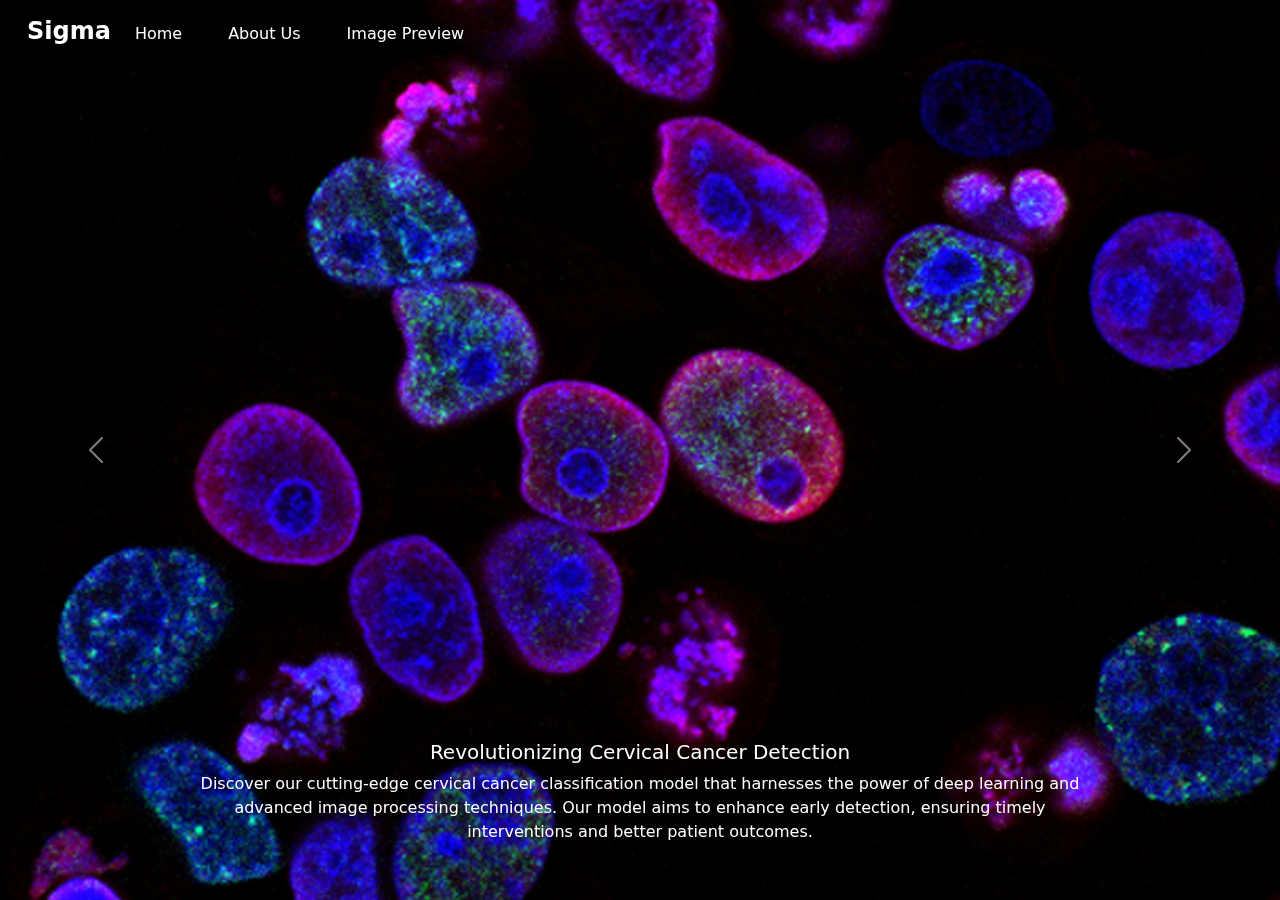
<file: index.html>
<!DOCTYPE html>
<html lang="en">
  <head>
    <meta charset="UTF-8" />
    <meta name="viewport" content="width=device-width, initial-scale=1.0" />
    <title>Cervical Cancer Classification</title>
    <link
      href="https://cdn.jsdelivr.net/npm/bootstrap@5.3.3/dist/css/bootstrap.min.css"
      rel="stylesheet"
      integrity="sha384-QWTKZyjpPEjISv5WaRU9OFeRpok6YctnYmDr5pNlyT2bRjXh0JMhjY6hW+ALEwIH"
      crossorigin="anonymous"
    />
    <link
      href="https://cdn.jsdelivr.net/npm/bootstrap@5.3.3/dist/css/bootstrap.min.css"
      rel="stylesheet"
      integrity="sha384-QWTKZyjpPEjISv5WaRU9OFeRpok6YctnYmDr5pNlyT2bRjXh0JMhjY6hW+ALEwIH"
      crossorigin="anonymous"
    />
    <link rel="stylesheet" href="index.css" />
  </head>
  <body>
    <main>
      <!-- Navbar -->
      <nav class="navbar navbar-expand-lg bg-transparent custom-navbar">
        <div class="container-fluid">
          <a class="navbar-brand fs-4 fw-bold text-white" href="#">Sigma</a>
          <button
            class="navbar-toggler"
            type="button"
            data-bs-toggle="collapse"
            data-bs-target="#navbarNav"
            aria-controls="navbarNav"
            aria-expanded="false"
            aria-label="Toggle navigation"
          >
            <span class="navbar-toggler-icon"></span>
          </button>
          <div class="collapse navbar-collapse" id="navbarNav">
            <ul class="navbar-nav">
              <li class="nav-item">
                <a
                  class="nav-link active text-white"
                  aria-current="page"
                  href="#"
                  >Home</a
                >
              </li>
              <li class="nav-item">
                <a class="nav-link active text-white" href="about.html"
                  >About Us</a
                >
              </li>
              <li class="nav-item">
                <a class="nav-link active text-white" href="preview.html"
                  >Image Preview</a
                >
              </li>
            </ul>
          </div>
        </div>
      </nav>

      <!-- Carousel -->
      <div id="carouselExampleCaptions" class="carousel slide">
        <div class="carousel-inner h-100">
          <div class="carousel-item active">
            <img src="assets/image2.jpg" class="d-block w-100" alt="..." />
            <div class="carousel-caption d-block">
              <h5>Revolutionizing Cervical Cancer Detection</h5>
              <p>
                Discover our cutting-edge cervical cancer classification model
                that harnesses the power of deep learning and advanced image
                processing techniques. Our model aims to enhance early
                detection, ensuring timely interventions and better patient
                outcomes.
              </p>
            </div>
          </div>
          <div class="carousel-item">
            <img src="assets/image5.jpg" class="d-block w-100" alt="..." />
            <div class="carousel-caption d-block">
              <h5>Accurate and Reliable Predictions</h5>
              <p>
                Sigma's classification model achieves high accuracy in
                distinguishing between healthy and abnormal cervical images.
                With a robust dataset and continuous learning capabilities, our
                model ensures reliable predictions, giving healthcare
                professionals the confidence they need.
              </p>
            </div>
          </div>
          <div class="carousel-item">
            <img src="assets/image3.jpg" class="d-block w-100" alt="..." />
            <div class="carousel-caption d-block">
              <h5>Collaborative Research and Development</h5>
              <p>
                At Sigma, we believe in the power of collaboration. Our platform
                invites researchers and healthcare professionals to partner with
                us in refining our cervical cancer classification model.
                Together, we can advance medical research and improve diagnostic
                accuracy for cervical cancer.
              </p>
            </div>
          </div>
        </div>
        <button
          class="carousel-control-prev"
          type="button"
          data-bs-target="#carouselExampleCaptions"
          data-bs-slide="prev"
        >
          <span class="carousel-control-prev-icon" aria-hidden="true"></span>
          <span class="visually-hidden">Previous</span>
        </button>
        <button
          class="carousel-control-next"
          type="button"
          data-bs-target="#carouselExampleCaptions"
          data-bs-slide="next"
        >
          <span class="carousel-control-next-icon" aria-hidden="true"></span>
          <span class="visually-hidden">Next</span>
        </button>
      </div>
    </main>
    <script
      src="https://cdn.jsdelivr.net/npm/@popperjs/core@2.11.8/dist/umd/popper.min.js"
      integrity="sha384-I7E8VVD/ismYTF4hNIPjVp/Zjvgyol6VFvRkX/vR+Vc4jQkC+hVqc2pM8ODewa9r"
      crossorigin="anonymous"
    ></script>
    <script
      src="https://cdn.jsdelivr.net/npm/bootstrap@5.3.3/dist/js/bootstrap.min.js"
      integrity="sha384-0pUGZvbkm6XF6gxjEnlmuGrJXVbNuzT9qBBavbLwCsOGabYfZo0T0to5eqruptLy"
      crossorigin="anonymous"
    ></script>
  </body>
</html>
</file>
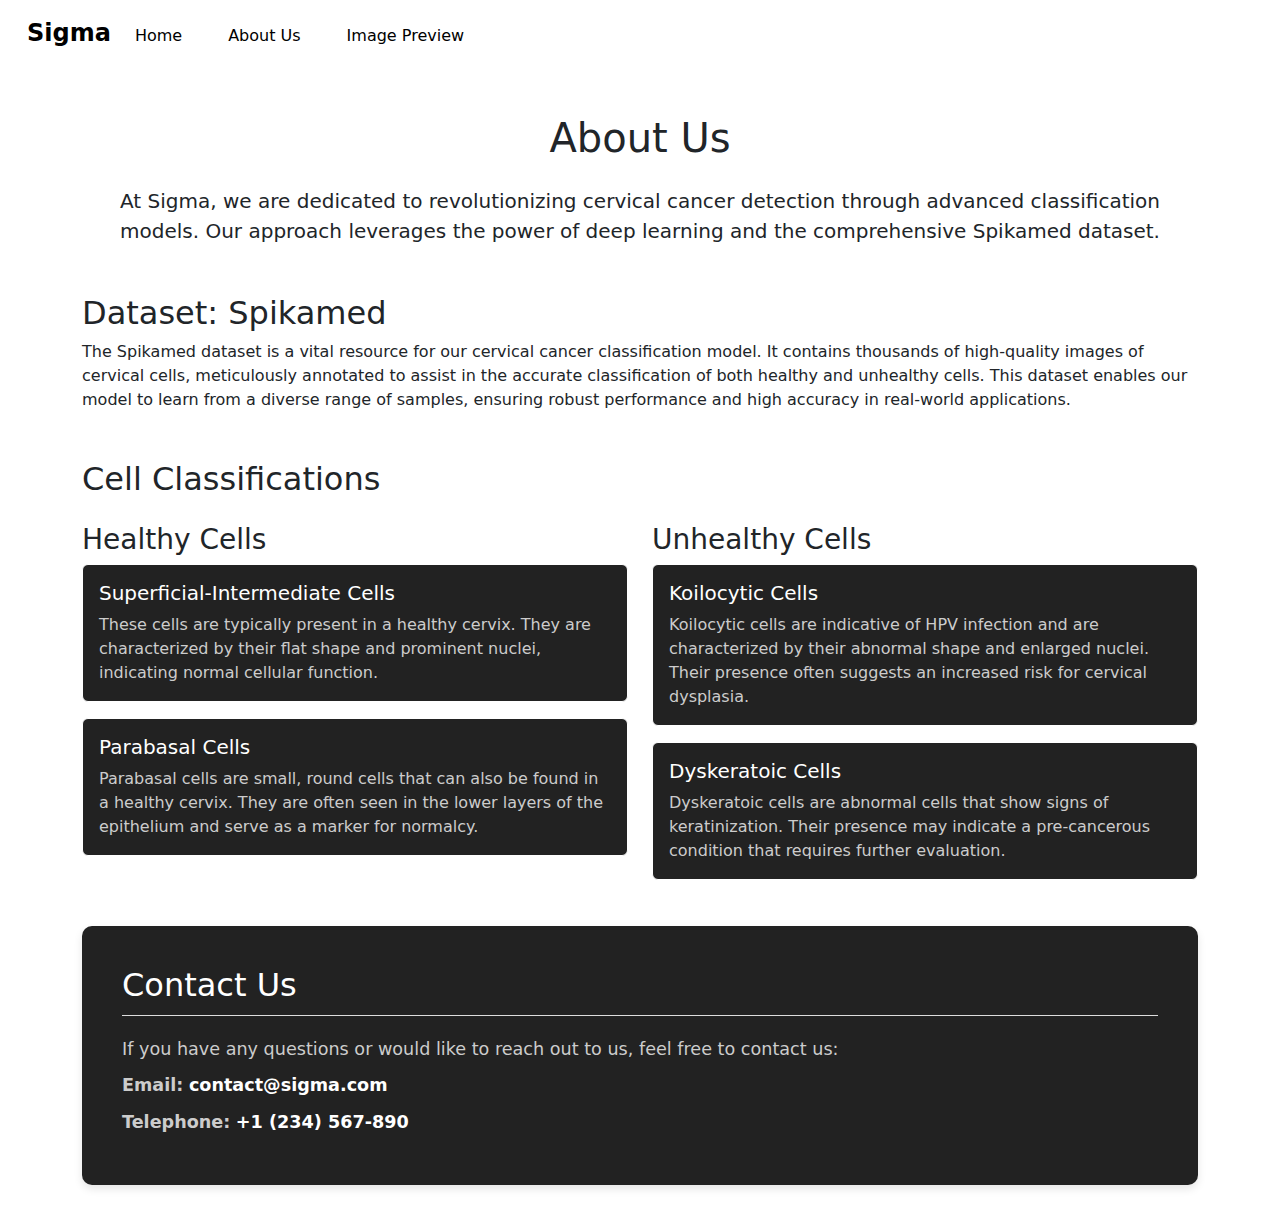
<file: about.html>
<!DOCTYPE html>
<html lang="en">
  <head>
    <meta charset="UTF-8" />
    <meta name="viewport" content="width=device-width, initial-scale=1.0" />
    <title>About</title>
    <link
      href="https://cdn.jsdelivr.net/npm/bootstrap@5.3.3/dist/css/bootstrap.min.css"
      rel="stylesheet"
      integrity="sha384-QWTKZyjpPEjISv5WaRU9OFeRpok6YctnYmDr5pNlyT2bRjXh0JMhjY6hW+ALEwIH"
      crossorigin="anonymous"
    />
    <link
      href="https://cdn.jsdelivr.net/npm/bootstrap@5.3.3/dist/css/bootstrap.min.css"
      rel="stylesheet"
      integrity="sha384-QWTKZyjpPEjISv5WaRU9OFeRpok6YctnYmDr5pNlyT2bRjXh0JMhjY6hW+ALEwIH"
      crossorigin="anonymous"
    />
    <link rel="stylesheet" href="index.css" />
  </head>
  <body class="about-page">
    <!-- Navbar -->
    <nav class="navbar navbar-expand-lg bg-transparent custom-navbar">
      <div class="container-fluid">
        <a class="navbar-brand fs-4 fw-bold" href="#">Sigma</a>
        <!-- Removed 'text-white' -->
        <button
          class="navbar-toggler"
          type="button"
          data-bs-toggle="collapse"
          data-bs-target="#navbarNav"
          aria-controls="navbarNav"
          aria-expanded="false"
          aria-label="Toggle navigation"
        >
          <span class="navbar-toggler-icon"></span>
        </button>
        <div class="collapse navbar-collapse" id="navbarNav">
          <ul class="navbar-nav">
            <li class="nav-item">
              <a class="nav-link active" aria-current="page" href="index.html"
                >Home</a
              >
            </li>
            <li class="nav-item">
              <a class="nav-link active" href="about.html">About Us</a>
            </li>
            <li class="nav-item">
              <a class="nav-link active" href="preview.html">Image Preview</a>
            </li>
          </ul>
        </div>
      </div>
    </nav>
    <!-- About Us -->
    <div class="container mt-5">
      <h1 class="text-center mb-4">About Us</h1>
      <p class="lead text-center">
        At Sigma, we are dedicated to revolutionizing cervical cancer detection
        through advanced classification models. Our approach leverages the power
        of deep learning and the comprehensive Spikamed dataset.
      </p>
      <!--  About SPIKAMED dataset -->
      <h2 class="mt-5">Dataset: Spikamed</h2>
      <p>
        The Spikamed dataset is a vital resource for our cervical cancer
        classification model. It contains thousands of high-quality images of
        cervical cells, meticulously annotated to assist in the accurate
        classification of both healthy and unhealthy cells. This dataset enables
        our model to learn from a diverse range of samples, ensuring robust
        performance and high accuracy in real-world applications.
      </p>

      <h2 class="mt-5">Cell Classifications</h2>
      <div class="row mt-4">
        <!-- Healthy Cells -->
        <div class="col-md-6">
          <h3>Healthy Cells</h3>
          <div class="card mb-3">
            <div class="card-body">
              <h5 class="card-title">Superficial-Intermediate Cells</h5>
              <p class="card-text">
                These cells are typically present in a healthy cervix. They are
                characterized by their flat shape and prominent nuclei,
                indicating normal cellular function.
              </p>
            </div>
          </div>
          <div class="card mb-3">
            <div class="card-body">
              <h5 class="card-title">Parabasal Cells</h5>
              <p class="card-text">
                Parabasal cells are small, round cells that can also be found in
                a healthy cervix. They are often seen in the lower layers of the
                epithelium and serve as a marker for normalcy.
              </p>
            </div>
          </div>
        </div>

        <!-- Unhealthy Cells -->
        <div class="col-md-6">
          <h3>Unhealthy Cells</h3>
          <div class="card mb-3">
            <div class="card-body">
              <h5 class="card-title">Koilocytic Cells</h5>
              <p class="card-text">
                Koilocytic cells are indicative of HPV infection and are
                characterized by their abnormal shape and enlarged nuclei. Their
                presence often suggests an increased risk for cervical
                dysplasia.
              </p>
            </div>
          </div>
          <div class="card mb-3">
            <div class="card-body">
              <h5 class="card-title">Dyskeratoic Cells</h5>
              <p class="card-text">
                Dyskeratoic cells are abnormal cells that show signs of
                keratinization. Their presence may indicate a pre-cancerous
                condition that requires further evaluation.
              </p>
            </div>
          </div>
        </div>
      </div>
      <!-- Contact Info -->
      <div class="contact-info">
        <h2>Contact Us</h2>
        <p>
          If you have any questions or would like to reach out to us, feel free
          to contact us:
        </p>
        <p>
          <strong>Email:</strong>
          <a href="mailto:contact@sigma.com" class="text-white"
            >contact@sigma.com</a
          >
        </p>
        <p>
          <strong>Telephone:</strong>
          <a href="tel:+1234567890" class="text-white">+1 (234) 567-890</a>
        </p>
      </div>
    </div>

    <script
      src="https://cdn.jsdelivr.net/npm/@popperjs/core@2.11.8/dist/umd/popper.min.js"
      integrity="sha384-I7E8VVD/ismYTF4hNIPjVp/Zjvgyol6VFvRkX/vR+Vc4jQkC+hVqc2pM8ODewa9r"
      crossorigin="anonymous"
    ></script>
    <script
      src="https://cdn.jsdelivr.net/npm/bootstrap@5.3.3/dist/js/bootstrap.min.js"
      integrity="sha384-0pUGZvbkm6XF6gxjEnlmuGrJXVbNuzT9qBBavbLwCsOGabYfZo0T0to5eqruptLy"
      crossorigin="anonymous"
    ></script>
  </body>
</html>
</file>
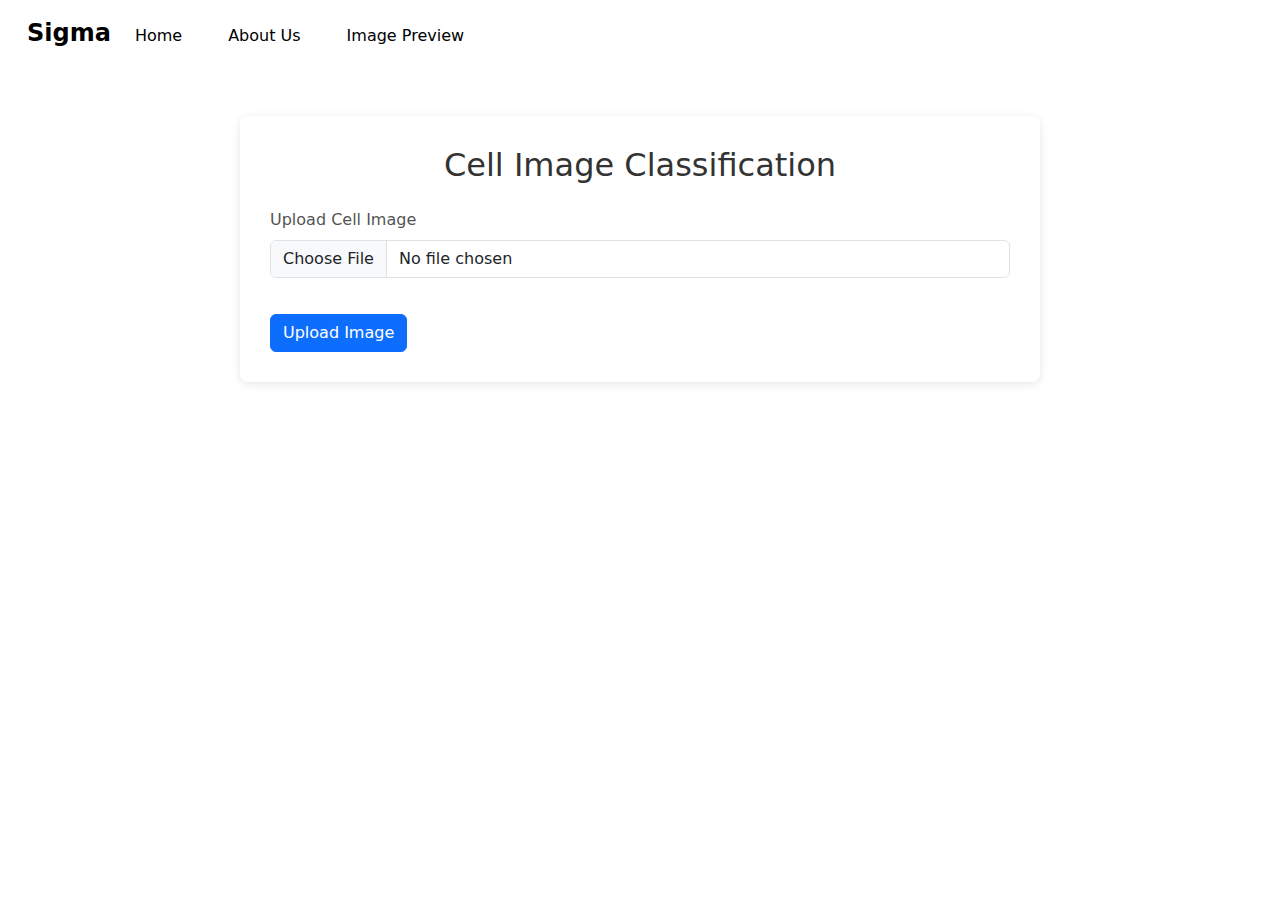
<file: preview.html>
<!DOCTYPE html>
<html lang="en">
  <head>
    <meta charset="UTF-8" />
    <meta name="viewport" content="width=device-width, initial-scale=1.0" />
    <title>Preview</title>
    <link
      href="https://cdn.jsdelivr.net/npm/bootstrap@5.3.3/dist/css/bootstrap.min.css"
      rel="stylesheet"
      integrity="sha384-QWTKZyjpPEjISv5WaRU9OFeRpok6YctnYmDr5pNlyT2bRjXh0JMhjY6hW+ALEwIH"
      crossorigin="anonymous"
    />
    <link rel="stylesheet" href="index.css" />
    <style>
      /* Simple spinner styling */
      .spinner-border {
        width: 3rem;
        height: 3rem;
        margin-top: 20px;
        display: none; /* Hidden initially */
      }
    </style>
  </head>
  <body class="preview-page">
    <!-- Navbar -->
    <nav class="navbar navbar-expand-lg bg-transparent custom-navbar">
      <div class="container-fluid">
        <a class="navbar-brand fs-4 fw-bold text-white" href="#">Sigma</a>
        <button
          class="navbar-toggler"
          type="button"
          data-bs-toggle="collapse"
          data-bs-target="#navbarNav"
          aria-controls="navbarNav"
          aria-expanded="false"
          aria-label="Toggle navigation"
        >
          <span class="navbar-toggler-icon"></span>
        </button>
        <div class="collapse navbar-collapse" id="navbarNav">
          <ul class="navbar-nav">
            <li class="nav-item">
              <a
                class="nav-link active text-white"
                aria-current="page"
                href="index.html"
                >Home</a
              >
            </li>
            <li class="nav-item">
              <a class="nav-link active text-white" href="about.html"
                >About Us</a
              >
            </li>
            <li class="nav-item">
              <a class="nav-link active text-white" href="preview.html"
                >Image Preview</a
              >
            </li>
          </ul>
        </div>
      </div>
    </nav>

    <div class="preview-container container">
      <h2 class="preview-title text-center">Cell Image Classification</h2>
      <form id="upload-form" class="mt-4">
        <div class="mb-3">
          <label for="imageUpload" class="form-label">Upload Cell Image</label>
          <input
            type="file"
            class="form-control"
            id="imageUpload"
            accept="image/*"
            required
          />
        </div>
        <button type="submit" class="btn btn-primary upload-btn">
          Upload Image
        </button>
      </form>

      <!-- Loading spinner -->
      <div
        class="spinner-border text-primary"
        role="status"
        id="loading-spinner"
      >
        <span class="visually-hidden">Loading...</span>
      </div>

      <div class="result-container mt-3" id="result-container">
        <p class="result text-center" id="result-text"></p>
      </div>
    </div>

    <script>
      document
        .getElementById("upload-form")
        .addEventListener("submit", function (event) {
          event.preventDefault(); // Prevent form submission

          const imageInput = document.getElementById("imageUpload");
          const resultContainer = document.getElementById("result-container");
          const resultText = document.getElementById("result-text");
          const loadingSpinner = document.getElementById("loading-spinner");

          if (imageInput.files.length > 0) {
            const formData = new FormData();
            formData.append("file", imageInput.files[0]);

            // Show the loading spinner and hide the result text
            loadingSpinner.style.display = "block";
            resultContainer.style.display = "none";

            fetch("https://d64c-35-243-215-167.ngrok-free.app/predict", {
              method: "POST",
              body: formData,
            })
              .then((response) => response.json())
              .then((data) => {
                resultText.textContent =
                  data.prediction <= 0.4
                    ? "The cell is Healthy!"
                    : "The cell is Unhealthy!";
                resultContainer.style.display = "block"; // Show result text
              })
              .catch((error) => {
                console.error("Error:", error);
                resultText.textContent =
                  "An error occurred during classification.";
                resultContainer.style.display = "block"; // Show error message
              })
              .finally(() => {
                // Hide the loading spinner
                loadingSpinner.style.display = "none";
              });
          }
        });
    </script>

    <script
      src="https://cdn.jsdelivr.net/npm/@popperjs/core@2.11.8/dist/umd/popper.min.js"
      integrity="sha384-I7E8VVD/ismYTF4hNIPjVp/Zjvgyol6VFvRkX/vR+Vc4jQkC+hVqc2pM8ODewa9r"
      crossorigin="anonymous"
    ></script>
    <script
      src="https://cdn.jsdelivr.net/npm/bootstrap@5.3.3/dist/js/bootstrap.min.js"
      integrity="sha384-0pUGZvbkm6XF6gxjEnlmuGrJXVbNuzT9qBBavbLwCsOGabYfZo0T0to5eqruptLy"
      crossorigin="anonymous"
    ></script>
  </body>
</html>
</file>
<file: index.css>
* {
  margin: 0;
  padding: 0;
  box-sizing: border-box;
}
/* Navbar */
.navbar-nav .nav-item {
  margin-right: 30px;
  margin-top: 5px;
}

.custom-navbar {
  background-color: transparent !important;
  position: absolute;
  width: 100%;
  z-index: 1000;
  padding-left: 15px;
}

.navbar-nav .nav-link {
  color: white !important;
}

.navbar-brand {
  color: white !important;
}

.navbar-toggler {
  border-color: white !important;
}

.navbar-toggler:focus {
  outline: none;
}

.navbar-toggler-icon {
  background-image: url("data:image/svg+xml;charset=utf8,%3Csvg xmlns='http://www.w3.org/2000/svg' fill='white' viewBox='0 0 30 30'%3E%3Cpath stroke='white' stroke-width='2' d='M4 7h22M4 15h22M4 23h22'/%3E%3C/svg%3E"); /* Custom white hamburger icon */
}

.navbar-toggler {
  outline: none;
  box-shadow: none;
  border: none;
}

.navbar-toggler:focus {
  outline: none;
  box-shadow: none;
}

.navbar-toggler-icon {
  background-color: transparent;
  border: none;
}

.navbar-nav .nav-link {
  position: relative;
  text-decoration: none;
  color: white;
  padding: 0.5rem 1rem;
}

.navbar-nav .nav-link::after {
  content: "";
  position: absolute;
  left: 50%;
  bottom: -2px;
  width: 0;
  height: 2px;
  background: white;
  transition: width 0.3s ease, left 0.3s ease;
}

.navbar-nav .nav-link:hover::after {
  width: 100%;
  left: 0;
}

/* Carousel */

.carousel-inner img {
  height: 100vh;
  object-fit: cover;
}

.card {
  background-color: #222;
  border: 1px solid #fff;
}
.card-title {
  color: #fff;
}
.card-text {
  color: #ccc;
}

.custom-navbar {
  background-color: transparent !important;
}

.contact-info {
  background-color: #222;
  padding: 40px;
  border-radius: 10px;
  margin-top: 30px;
  box-shadow: 0 4px 8px rgba(0, 0, 0, 0.1);
  margin-bottom: 30px;
}
.contact-info h2 {
  color: #fff;
  border-bottom: 1px solid #ddd;
  padding-bottom: 10px;
  margin-bottom: 20px;
}
.contact-info p {
  color: #ccc;
  font-size: 1.1rem;
  margin-bottom: 10px;
}
.contact-info a {
  color: #fff;
  text-decoration: none;
  font-weight: bold;
}
.contact-info a:hover {
  text-decoration: underline;
}

/* Preview */

.preview-container {
  max-width: 800px;
  margin: 50px auto;
  padding: 30px;
  border-radius: 8px;
  background-color: white;
  box-shadow: 0 2px 10px rgba(0, 0, 0, 0.1);
}
.preview-title {
  text-align: center;
  margin-bottom: 20px;
  color: #333;
}
.form-label {
  color: #555;
}
.upload-btn {
  margin-top: 20px;
}
.result-container {
  margin-top: 30px;
  padding: 15px;
  border: 1px solid #dee2e6;
  border-radius: 5px;
  display: none;
}
.result {
  font-size: 1.2rem;
  font-weight: bold;
}

/* About and Preview Nav bar */

.about-page .navbar-brand,
.preview-page .navbar-brand {
  color: black !important;
  margin-left: 15px;
}

.about-page .navbar-nav .nav-link,
.preview-page .navbar-nav .nav-link {
  color: black !important;
  position: relative;
}

.about-page .navbar-nav .nav-link::after,
.preview-page .navbar-nav .nav-link::after {
  content: "";
  position: absolute;
  left: 50%;
  bottom: 0;
  width: 0;
  height: 2px;
  background: black;
  transition: width 0.3s ease, left 0.3s ease;
}

.about-page .navbar-nav .nav-link:hover::after,
.preview-page .navbar-nav .nav-link:hover::after {
  width: 100%;
  left: 0;
}

.about-page .navbar-nav .nav-link:hover,
.preview-page .navbar-nav .nav-link:hover {
  color: black;
}

.about-page .navbar-nav .nav-link:hover {
  text-decoration: none;
}

.about-page .custom-navbar,
.preview-page .custom-navbar {
  padding: 10px 0;
  position: relative;
  z-index: 10;
}

.about-page .navbar-toggler-icon,
.preview-page .navbar-toggler-icon {
  background-image: url("data:image/svg+xml;charset=utf8,%3Csvg xmlns='http://www.w3.org/2000/svg' viewBox='0 0 30 30'%3E%3Cpath stroke='rgba(0,0,0,1)' stroke-width='2' d='M4 7h22M4 15h22M4 23h22'/%3E%3C/svg%3E");
}

.about-page .navbar-toggler,
.preview-page .navbar-toggler {
  outline: none;
  box-shadow: none;
  border: none;
}

.about-page .navbar-toggler:focus,
.preview-page .navbar-toggler:focus {
  outline: none;
  box-shadow: none;
}

.about-page .navbar-toggler-icon,
.preview-page .navbar-toggler-icon {
  background-color: transparent;
  border: none;
}
</file>
